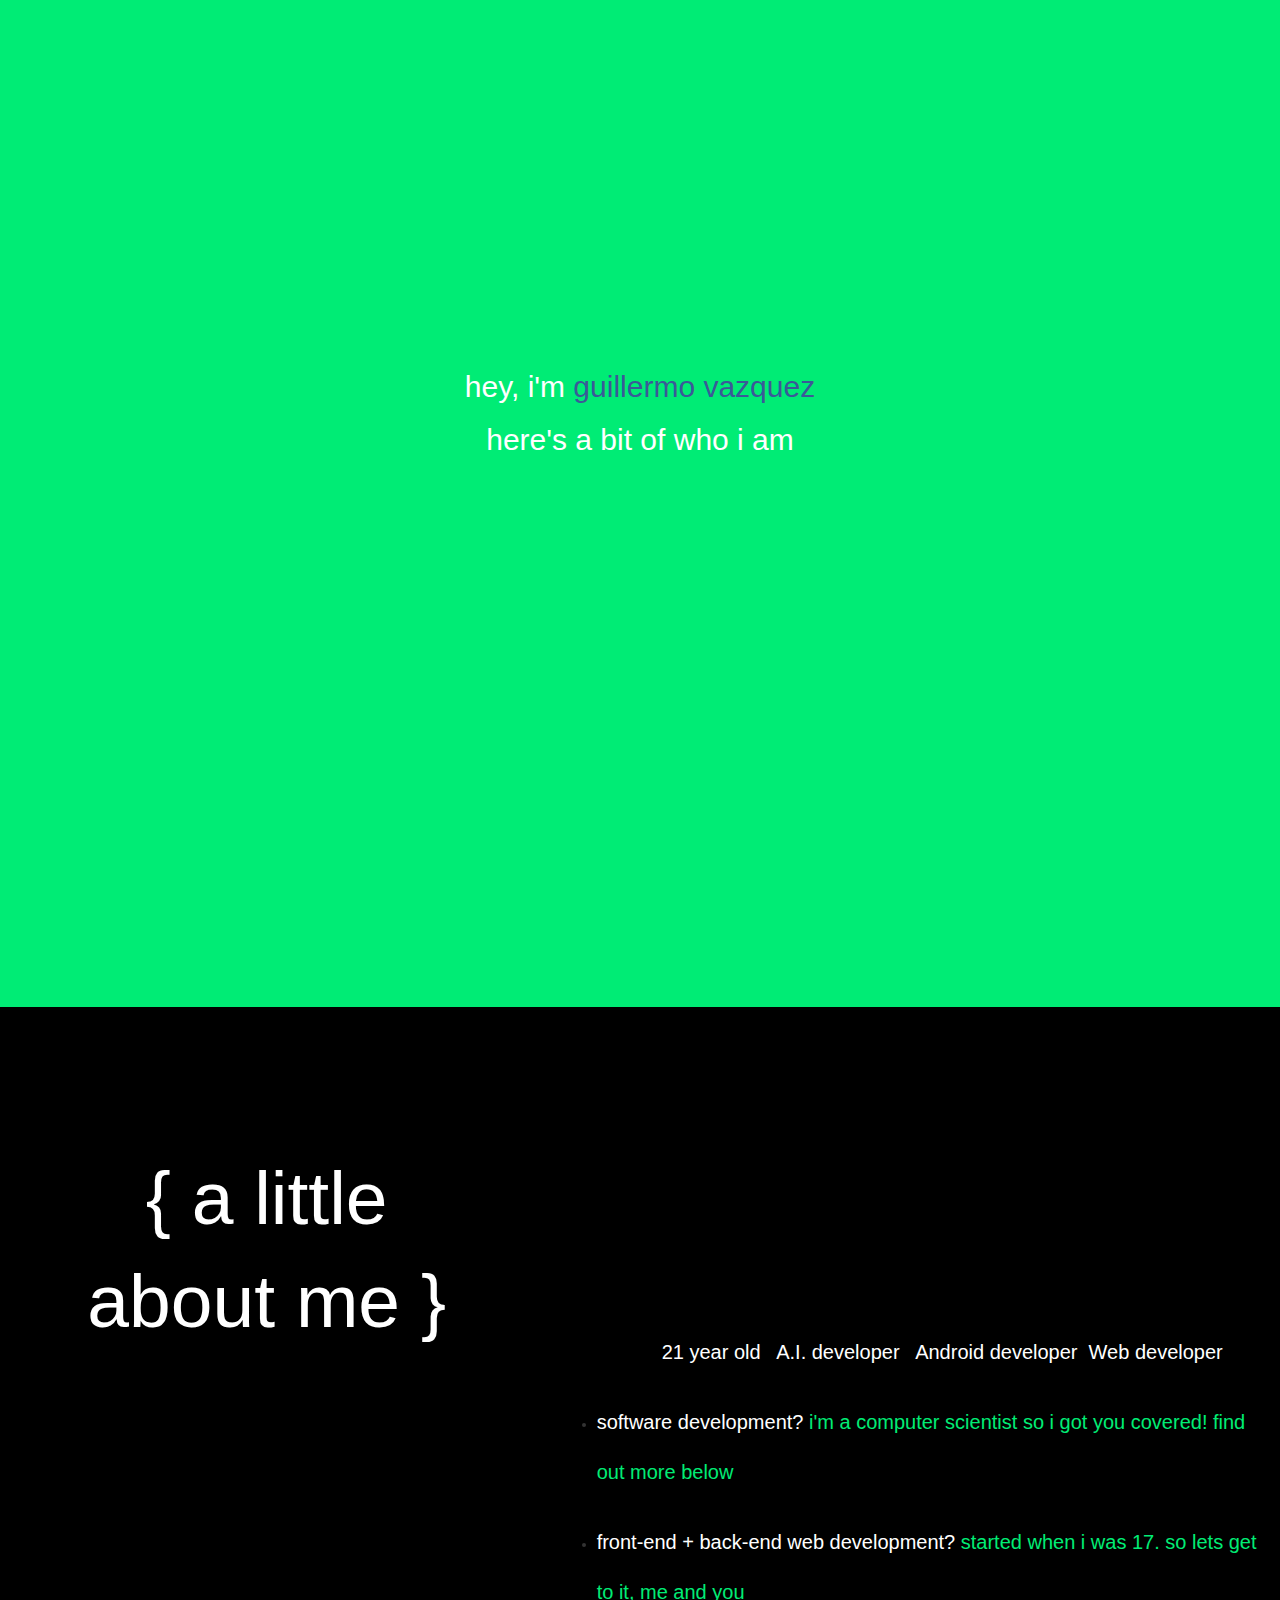
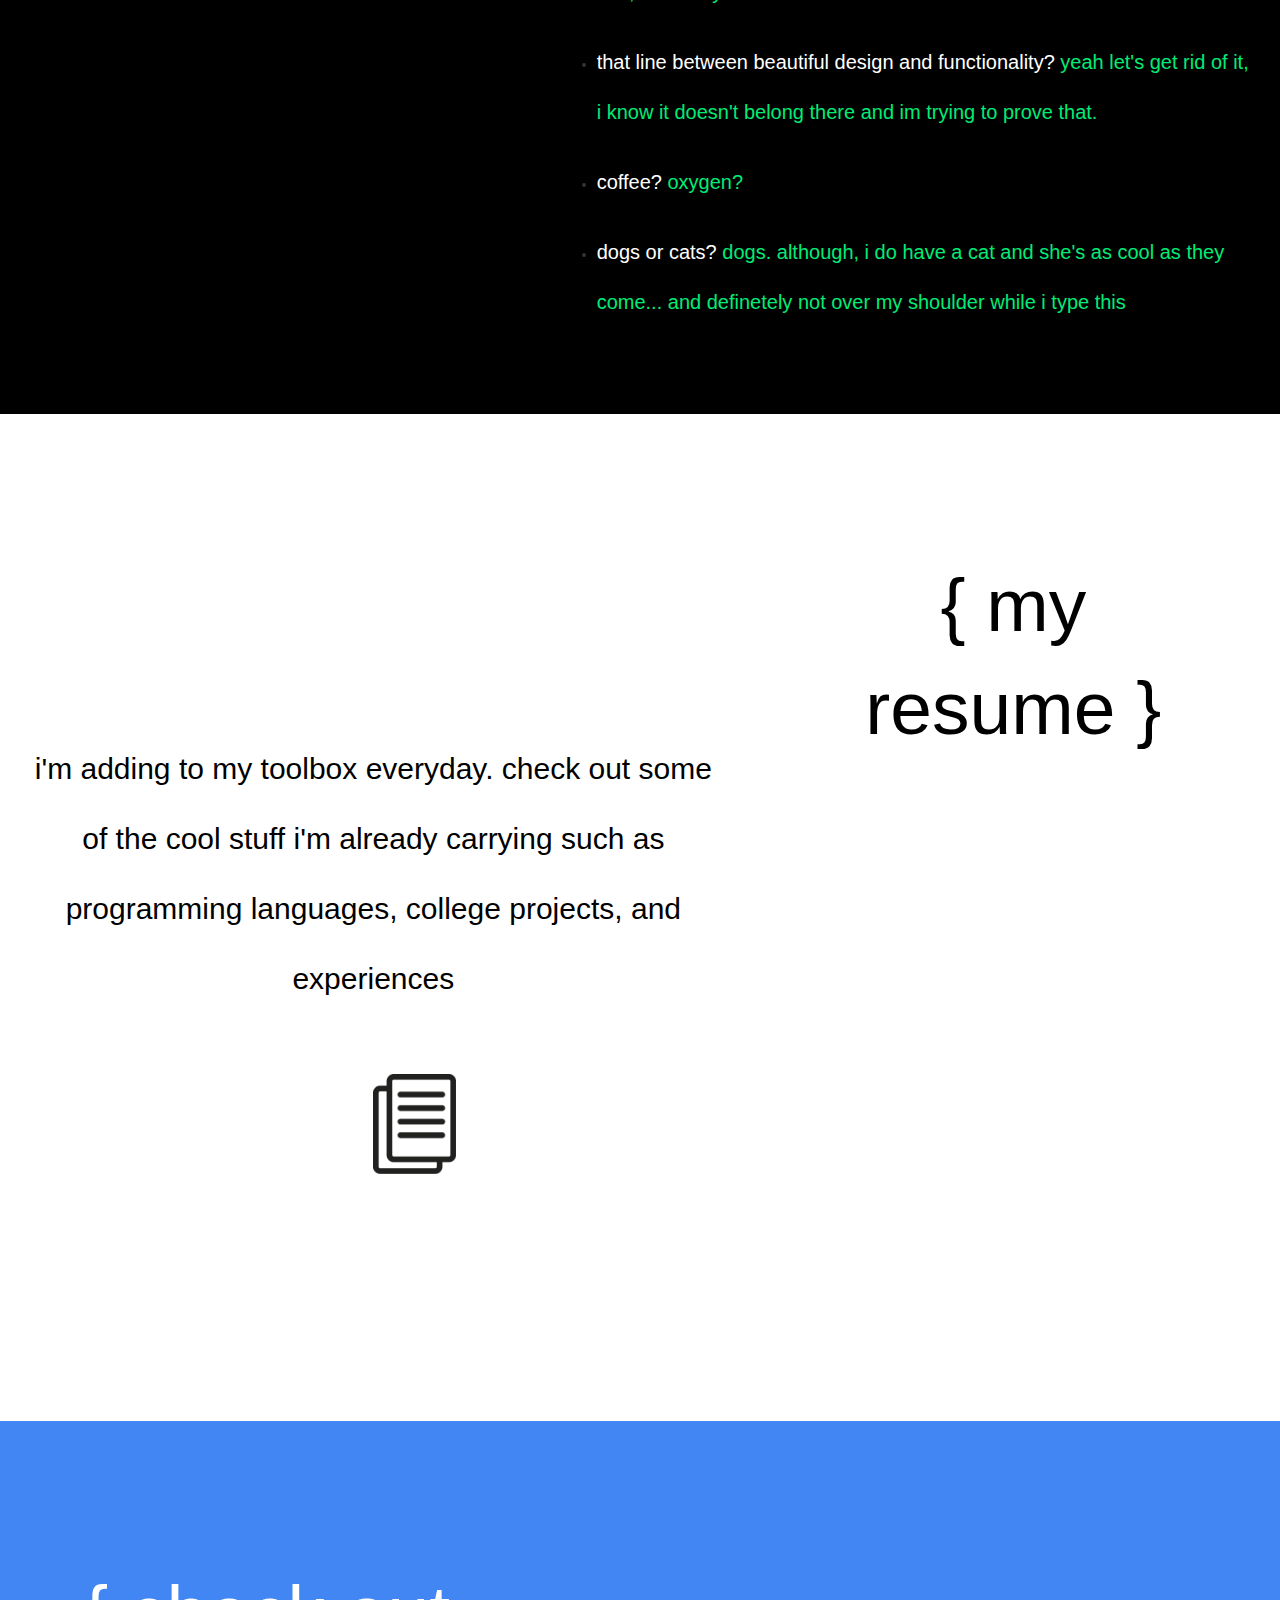
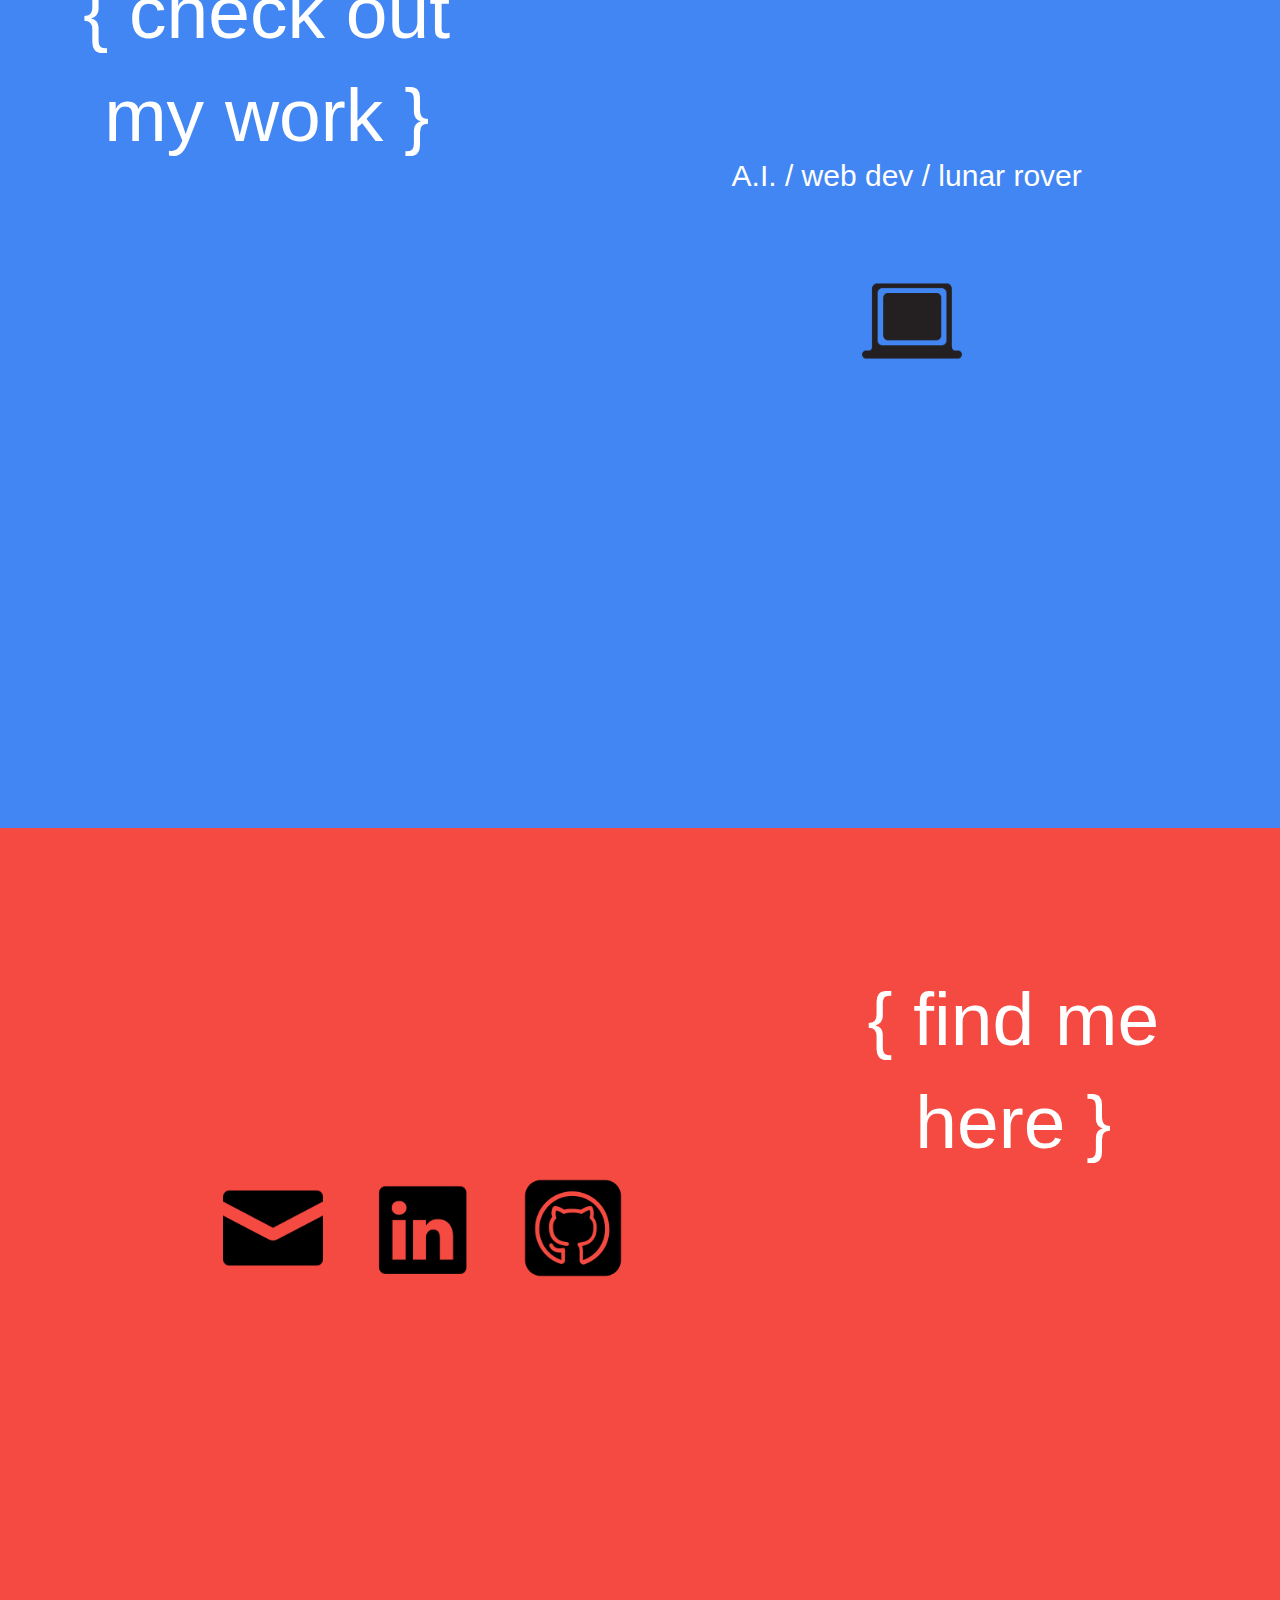
<file: index.html>
<!DOCTYPE html>
<html>
    <head>
        
        <link rel = "stylesheet" type = "text/css" href = "https://maxcdn.bootstrapcdn.com/bootstrap/3.3.7/css/bootstrap.min.css">
        <link rel = "stylesheet" type = "text/css" href = "index.css">
        
    </head>
    <body>
       
        <div id = "one" class = "section">
           <div class = "welcome"><h2>hey, i'm <span>guillermo vazquez</span></h2>
           <h2>here's a bit of who i am</h2></div>
        </div>
        
        <div id = "two" class = "section">
           <div class = "col-md-5">
               
               <div class = "title">
                   <h1>{ a little</h1>
                   <h1>about me }</h1>
               </div>
               
           </div>
           <div class = "col-md-7">
               
               <div class = "text">
               
                <div class = "heading">
                    <h2>21 year old &nbsp; A.I. developer &nbsp; Android developer &nbsp;Web developer</h2>     
                </div>
                 
                  <ul>
                     <li><h2>software development? <span>i'm a computer scientist so i got you covered! find out more below </span></h2></li>
                     <li><h2>front-end + back-end web development? <span>started when i was 17. so lets get to it, me and you</span></h2></li>
                      <li><h2>that line between beautiful design and functionality?<span> yeah let's get rid of it, i know it doesn't belong there and im trying to prove that.</span> </h2></li>
                      <li><h2>coffee? <span>oxygen?</span></h2></li>
                      <li><h2>dogs or cats? <span>dogs. although, i do have a cat and she's as cool as they come... and definetely not over my shoulder while i type this</span></h2></li>
                  </ul>
               </div>
               
           </div>
           
        </div>
        
        <div id = "three" class = "section">
            <div class = "col-md-7">
               
                <div class = "text">
                    <h2>i'm adding to my toolbox everyday. check out some of the cool stuff i'm already carrying such as programming languages, college projects, and experiences</h2>
                    <a href = "resume.html"><img src="ico_commentaires.png"></a>
                </div>
                
                
            </div>
           <div class = "col-md-5">
               
               <div class = "title">
                   <h1>{ my</h1>
                   <h1>resume }</h1>
               </div>
               
           </div>
        </div>
        
        <div id = "four" class = "section">
           
           <div class = "col-md-5">
               
               <div class = "title">
                   <h1>{ check out</h1>
                   <h1>my work }</h1>
               </div>
               
           </div>
           <div class = "col-md-7">
               
               <div class = "text">
                   <h2>A.I. / web dev / lunar rover</h2>
                   <a href = "myWork.html">
                       <img src="if_Computer_copy_753141.png">
                   </a>
               </div>
               
           </div>
           
        </div>
        
        <div id = "five" class = "section">
           <div class = "col-md-7">
               
               <div class = "text">
                   <a id = "email" href = "mailto:tuf43609@temple.edu">
                       <img src = "if_contact_126567.png">
                   </a>
                   <a id = "in" href = "https://www.linkedin.com/in/guillermo-vazquez-b75b22144/">
                       <img src = "if_11-linkedin_104493.png">
                   </a>
                   <a id = "git" href = "https://github.com/GuillermoVazquez">
                       <img src = "if__github_copy_2006960.png">
                   </a>
                   
               </div>
               
           </div>
           <div class = "col-md-5">
               
               <div class = "title">
                   <h1>{ find me</h1>
                   <h1>here }</h1>
               </div>
               
           </div>
        </div>
        
        
        
    </body>
</html>
</file>
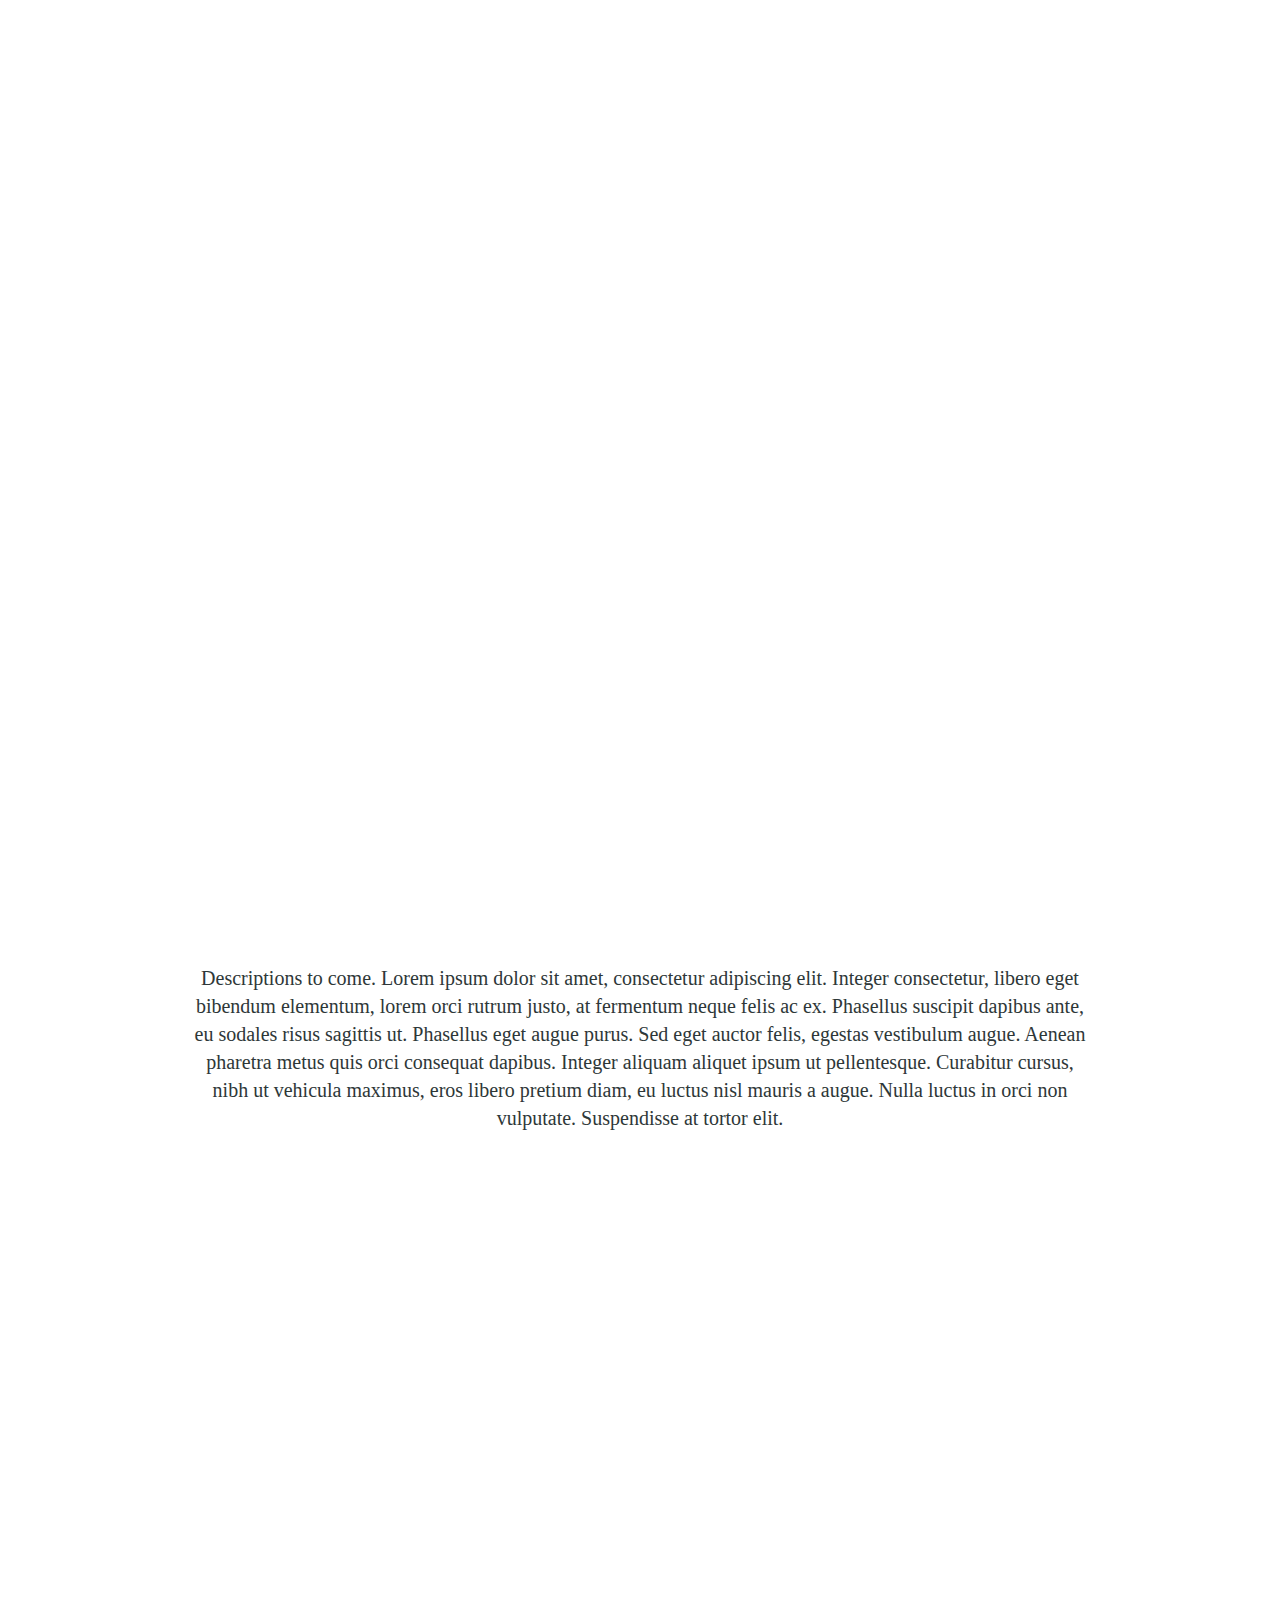
<file: parr.html>
<head>
	<link rel="stylesheet" type="text/css" href="parr.css">
</head>
<body>

<div id="landscape">
  <h1 class="title">Visit Myanmar</h1>
</div>

<p>
  Descriptions to come. Lorem ipsum dolor sit amet, consectetur adipiscing elit. Integer consectetur, libero eget bibendum elementum, lorem orci rutrum justo, at fermentum neque felis ac ex. Phasellus suscipit dapibus ante, eu sodales risus sagittis ut. Phasellus eget augue purus. Sed eget auctor felis, egestas vestibulum augue. Aenean pharetra metus quis orci consequat dapibus. Integer aliquam aliquet ipsum ut pellentesque. Curabitur cursus, nibh ut vehicula maximus, eros libero pretium diam, eu luctus nisl mauris a augue. Nulla luctus in orci non vulputate. Suspendisse at tortor elit.
</p>

<div id="monkeys">
  <h1 class="title">Book my trip now</h1>
</div>

</body>
</file>
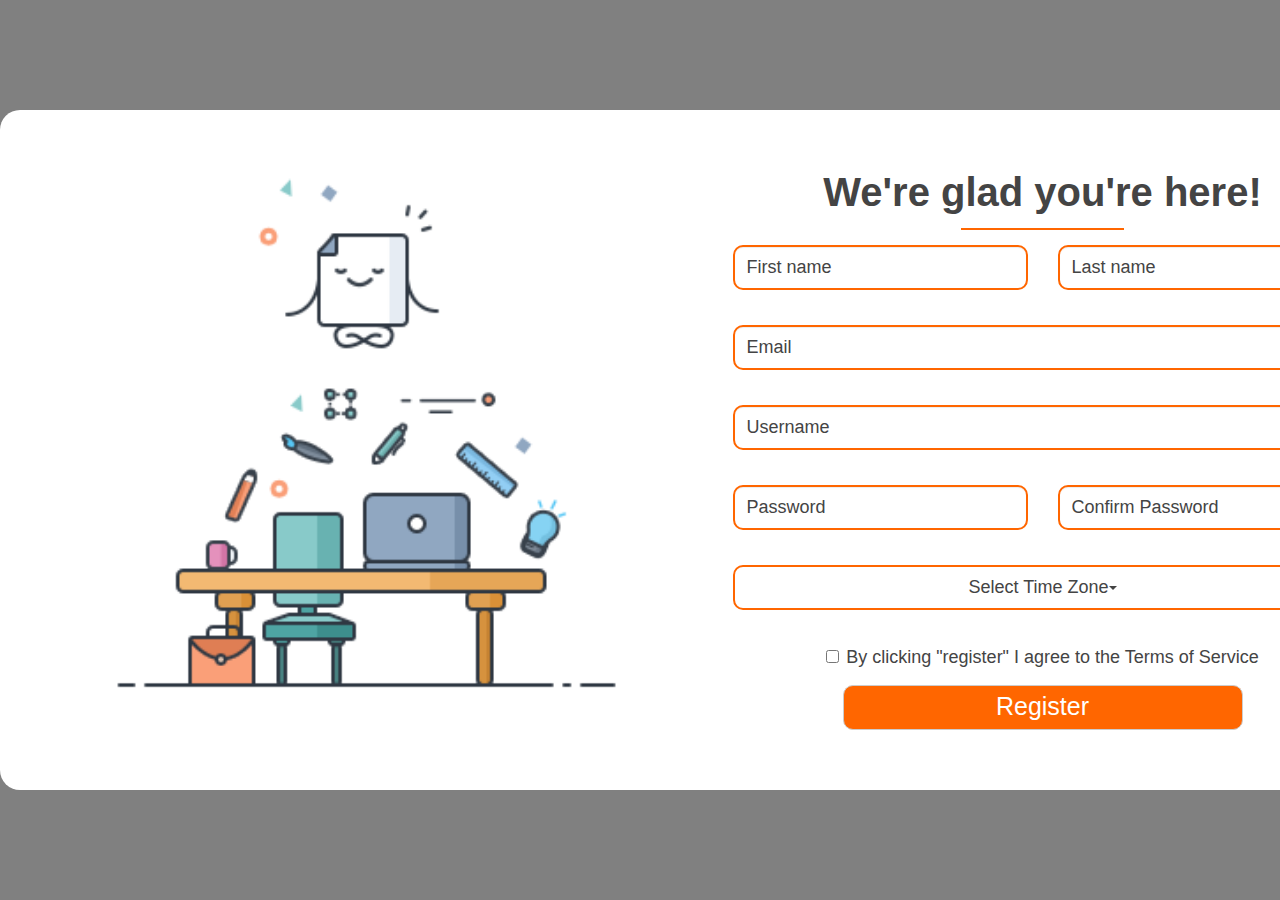
<file: registrationNew.html>
<!DOCTYPE html>
<html>
    <head>
        <link rel = "stylesheet" type = "text/css" href = "https://maxcdn.bootstrapcdn.com/bootstrap/3.3.7/css/bootstrap.min.css">
        <link rel = "stylesheet" href = "registrationNew.css">
    </head>
    <body>
        <div class = "container">
           
            <div id = "primero" class = "col-md-6"></div>
            <div id = "segundo" class = "col-md-6">
                <div class = "header">
                <h1>We're glad you're here!</h1>
            </div>
            <div class = "line"></div>
            <div class = "bin">
                <div class = "formBox">
                    <div class = "type1">
                        <div id = "first" class = "col-md-6">
                            <div class = "input">
                                <input type="text" class = "form-control" placeholder="First name" style = "border: 2px solid #FF6600">
                            </div>
                        </div>
                        <div class = "col-md-6">
                            <div class = "input">
                                <input type="text" class = "form-control" placeholder="Last name" style = "border: 2px solid #FF6600">
                            </div>
                        </div>                
                    </div>
                    <div class = "type2">
                        <div class = "input">
                            <input type="text" class = "form-control" placeholder="Email" style = "border: 2px solid #FF6600">
                        </div>
                    </div>
                    <div class = "type2">
                        <div class = "input">
                            <input type="text" class = "form-control" placeholder="Username" style = "border: 2px solid #FF6600">
                        </div>
                    </div>
                    <div class = "type1">
                        <div id = "first" class = "col-md-6">
                            <div class = "input">
                                <input type="text" class = "form-control" placeholder="Password" style = "border: 2px solid #FF6600">
                            </div>
                        </div>
                        <div class = "col-md-6">
                            <div class = "input">
                                <input type="text" class = "form-control" placeholder="Confirm Password" style = "border: 2px solid #FF6600">
                            </div>
                        </div>                
                    </div>
                    <div class = "type2">
                        <div class = "input">
                            <button type="button" class = "btn btn-secondary dropdown-toggle" data-toggle"dropd" style = "border: 2px solid #FF6600">
                            Select Time Zone<span class = "caret"></span></button>
                        </div>
                    </div>
                </div>
            </div>
            <div class = "check">
                <div class = "checkbox">
                    <label><input type="checkbox" value=""><span>By clicking "register" I agree to the Terms of Service</span></label>
                </div>
            </div>
            <div class = "submit">
                <div class = "btn btn-default"><span>Register</span></div>
            </div>
            
            
            </div>
                
        </div>
    </body>
</html>
</file>
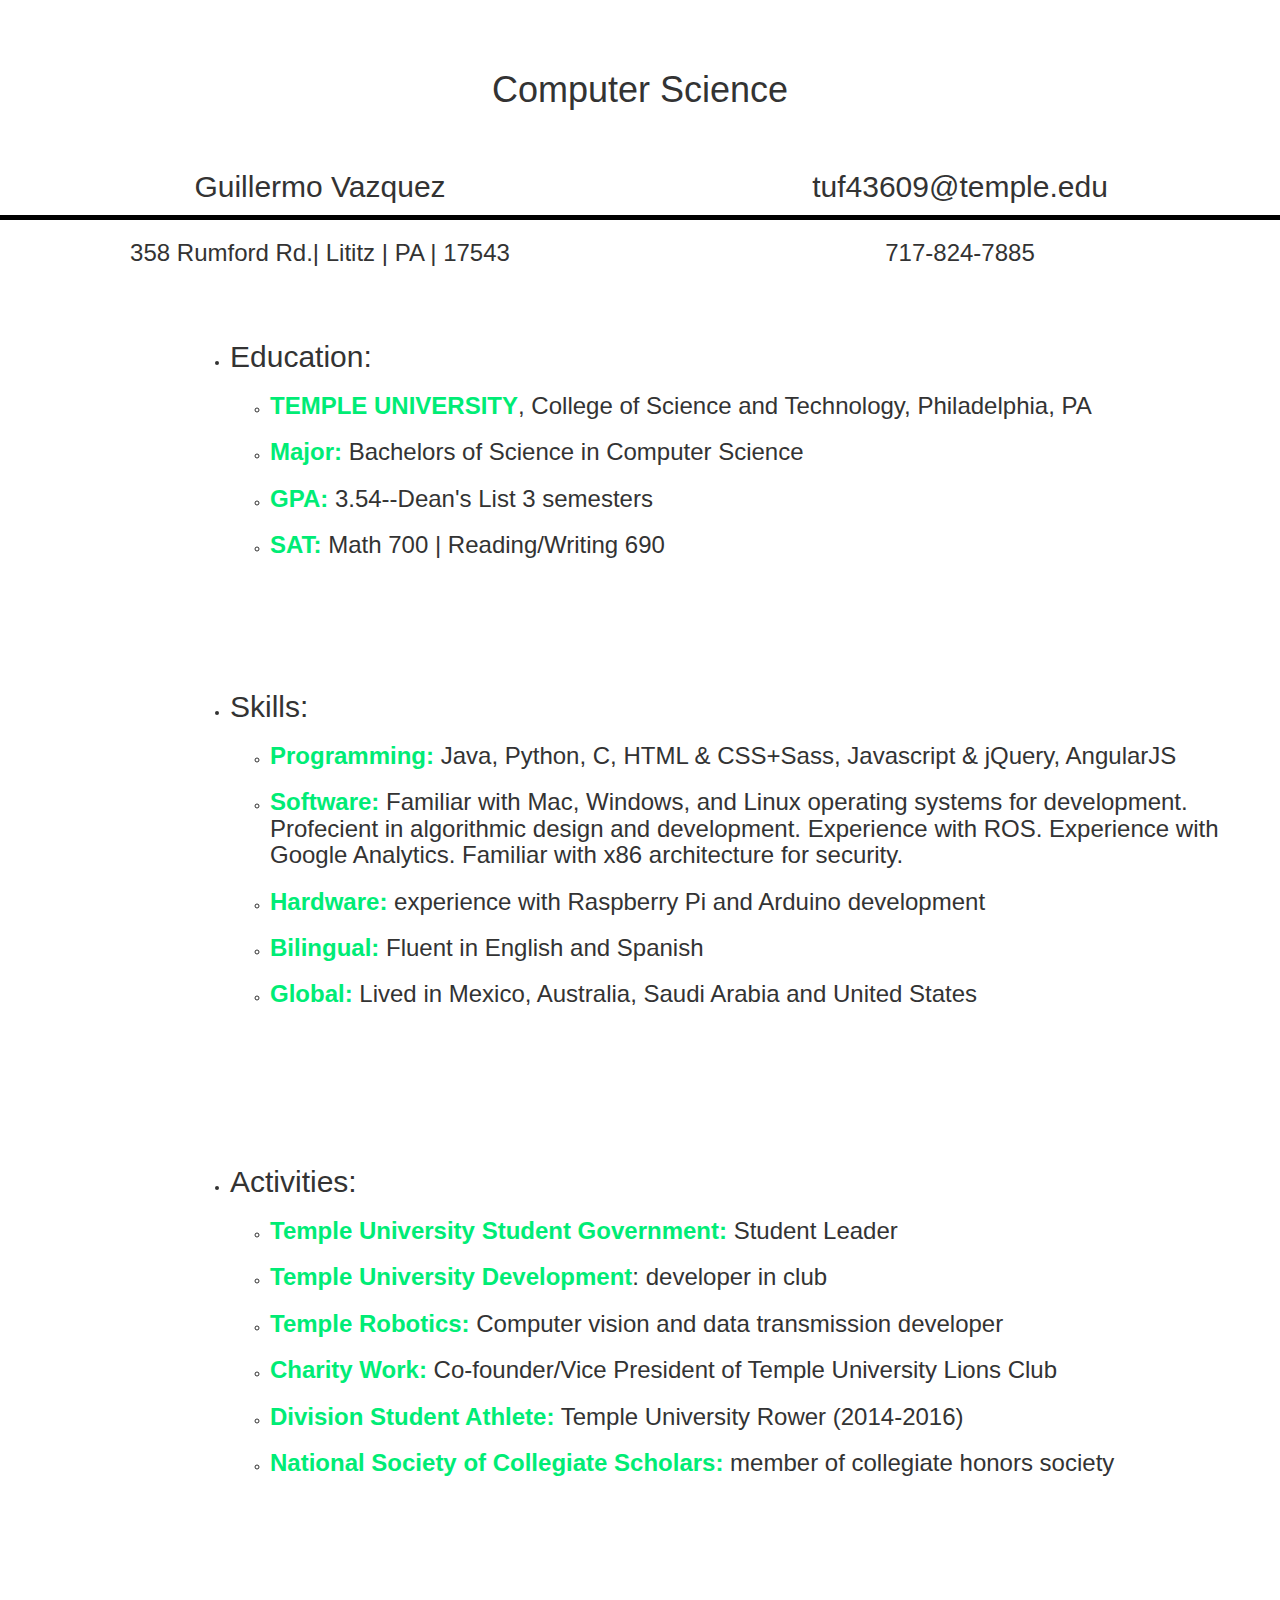
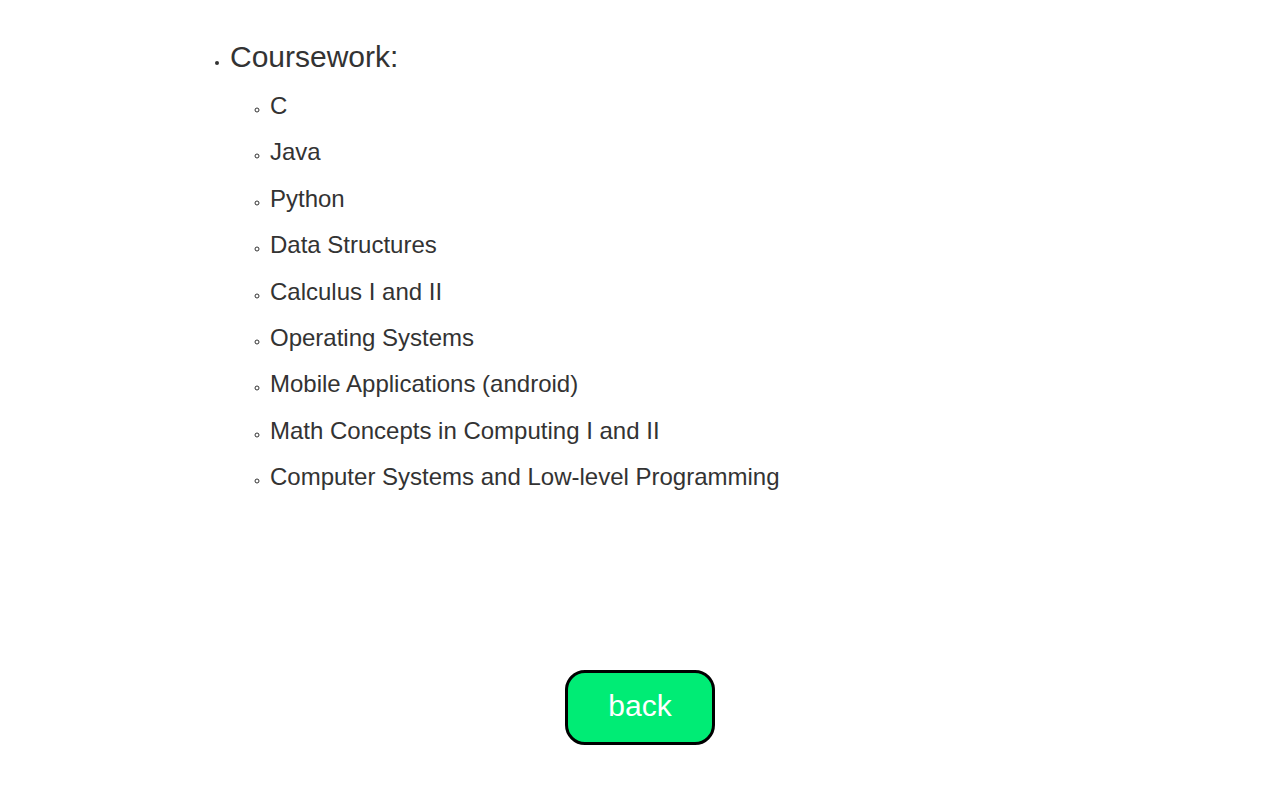
<file: resume.html>
<!DOCTYPE html>
<html>
    <head>
        <link rel = "stylesheet" type = "text/css" href = "https://maxcdn.bootstrapcdn.com/bootstrap/3.3.7/css/bootstrap.min.css">
        <link rel = "stylesheet" type = "text/css" href = "resume.css">
    </head>
    <body>
       
        <div class = "header">
            <h1>Computer Science</h1>
        </div>
       
        <div class = "title">
            <div class = "col-md-6"><h2>Guillermo Vazquez</h2></div>
            <div class = "col-md-6"><h2>tuf43609@temple.edu</h2></div>
        </div>
        <div class = "secondTitle">
            <div class = "col-md-6"><h3>358 Rumford Rd.| Lititz | PA | 17543</h3></div>
            <div class = "col-md-6"><h3>717-824-7885</h3></div>
        </div>
         
         <div class = "container">
             <ul>
                 <li><h2>Education:</h2></li>
                 <ul>
                     <li><h3><span>TEMPLE UNIVERSITY</span>, College of Science and Technology, Philadelphia, PA </h3></li>
                     <li><h3><span>Major:</span> Bachelors of Science in Computer Science</h3></li>
                     <li><h3><span>GPA:</span> 3.54--Dean's List 3 semesters</h3></li>
                     <li><h3><span>SAT:</span> Math 700 | Reading/Writing 690</h3></li>
                 </ul>
             </ul>
         </div>
         
         <div class = "skills">
             <ul>
                 <li><h2>Skills:</h2></li>
                 <ul>
                     <li><h3><span>Programming:</span> Java, Python, C, HTML & CSS+Sass, Javascript & jQuery, AngularJS</h3></li>
                     <li><h3><span>Software:</span> Familiar with Mac, Windows, and Linux operating systems for development. Profecient in algorithmic design and development. Experience with ROS. Experience with Google Analytics. Familiar with x86 architecture for security.</h3></li>
                     <li><h3><span>Hardware:</span> experience with Raspberry Pi and Arduino development</h3></li>
                     <li><h3><span>Bilingual:</span> Fluent in English and Spanish</h3></li>
                     <li><h3><span>Global:</span> Lived in Mexico, Australia, Saudi Arabia and United States</h3></li>
                 </ul>
             </ul>
         </div>
         
         <div class = "activities">
             <ul>
                 <li><h2>Activities:</h2></li>
                 <ul>
                     <li><h3><span>Temple University Student Government:</span> Student Leader</h3></li>
                     <li><h3><span>Temple University Development</span>: developer in club </h3></li>
                     <li><h3><span>Temple Robotics:</span> Computer vision and data transmission developer</h3></li>
                     <li><h3><span>Charity Work:</span> Co-founder/Vice President of Temple University Lions Club</h3></li>
                     <li><h3><span>Division Student Athlete:</span> Temple University Rower (2014-2016)</h3></li>
                     <li><h3><span>National Society of Collegiate Scholars:</span> member of collegiate honors society</h3></li>
                 </ul>
             </ul>
         </div>
         
         <div class = "coursework">
             <ul>
                 <li><h2>Coursework:</h2></li>
                 <ul>
                     <li><h3>C</h3></li>
                     <li><h3>Java</h3></li>
                     <li><h3>Python</h3></li>
                     <li><h3>Data Structures</h3></li>
                     <li><h3>Calculus I and II</h3></li>
                     <li><h3>Operating Systems</h3></li>
                     <li><h3>Mobile Applications (android)</h3></li>
                     <li><h3>Math Concepts in Computing I and II</h3></li>
                     <li><h3>Computer Systems and Low-level Programming</h3></li>
                 </ul>
             </ul>
         </div>
          
          <div class = "button">
              <a href = "index.html"><div class = "btn btn-default">back</div></a>
          </div>
          
    </body>
</html>
</file>
<file: index.css>
body{
    background-color: #00ec75;
    background-attachment: fixed;
}


.section{
    height: 1007px;
    width: auto;
    text-align: center;
}

.welcome{
    display: inline-block;
    color: white;
    padding-top: 350px;
    width: auto;
}

span{
    color: #3b5998;
}

#two{
    background-color: black;
}

#three{
    background-color: white;
}

#four{
    background-color: #4286f4;
}

#five{
    background-color: #f44a41;
}


.col-md-5{
    height: 1007px;
}
.col-md-7{
    height: 1007px;
    text-align: center;
}

.title{
    margin-top: 150px;
    height: 200px;
}

.title h1{
    font-size: 75px;
    color: white;
}

#three h1{
    color: black;
}

.text{
    height: 500px;
    margin-top: 300px;
    display: inline-block;
    width: 700px;
}

.text h2{
    color: white;
    line-height: 70px;
}

#three h2{
    color: black;
}

.text img{
    height: 100px;
    margin-top: 50px;
}

#four img{
    margin-left: -45px;
}

img{
    position: absolute;
    transition: .5s ease;
}

img:hover{
    height: 110px;
    transition: .5s ease;
}

#email{
 margin: 75px;
}

#in{
    margin: 75px;
}

#git{
    margin: 75px;
}


#two .col-md-7 .text h2{
    font-size: 20px;
    text-align: left;
    line-height: 50px;
}

#two span{
    color: #00ec75;
}

.heading{
    padding-left: 15%;
}
</file>
<file: parr.css>
html,
body {
  margin: 0;
  padding: 0;
  font-family: Roboto;
  color: #2e3738;
}

#landscape {
  background: url("https://s3.amazonaws.com/codecademy-content/projects/sass/landscape.jpg") no-repeat center center fixed;
  -webkit-background-size: cover;
  -moz-background-size: cover;
  -o-background-size: cover;
  background-size: cover;
}

#monkeys {
  background: url("https://s3.amazonaws.com/codecademy-content/projects/sass/monkeys.jpg") no-repeat center center fixed;
  -webkit-background-size: cover;
  -moz-background-size: cover;
  -o-background-size: cover;
  background-size: cover;
}

#landscape,
#monkeys {
  height: 100vh;
  width: 100%;
  height: 100vh;
  perspective: 1px;
  transform: translateZ(-1px);
  overflow-x: hidden;
  overflow-y: auto;
}

#landscape h1,
#monkeys h1 {
  transform: translateZ(-2px);
  text-transform: uppercase;
  font-family: 'Bitter', serif;
  letter-spacing: 0.06em;
  font-size: 120px;
  color: #FFF;
  opacity: 0.7;
  text-align: center;
}

p {
  width: 70%;
  padding: 5%;
  margin: 0px auto;
  text-align: center;
  font-size: 20px;
  font-weight: 200;
  line-height: 1.4;
}
</file>
<file: registrationNew.css>
body{
    background-color: grey;
}

.container{
    margin: auto;
    top:0;
    right: 0;
    left:0;
    bottom: 0;
    position: absolute;
    background-color:white;
    height: 680px;
    width: 1400px;
    border-radius: 20px;
}

.container .col-md-6{
    height: 100%;
}

#segundo{
    text-align: center;
    padding-top: 40px;
    padding-top: 5;
}

#primero{
    background-image: url("registerAnimation.png");
    background-repeat: no-repeat;
    background-size: 600px;
    background-position: 55px;
}
.header{
    text-align: center;
    height: 45px;
}

.header h1{
    font-family: "Roboto", sans-serif;
    color: #444;
    font-size: 40px;
    font-weight:bold;
}

.header p{
    font-size: 20px;
}

.line{
    display: inline-block;
    height: 2px;
    width: 25%;
    background-color: #FF6600;
}

.formBox{
    display: inline-block;
    height: 400px;
    width: 650px;
}

.type1{
    height: 80px;
}

#first{
    height: 70px;
}

.input{
    height: 70px;
    padding-top: 10px;
    text-align: center;
    width: auto;
}

input::-webkit-input-placeholder{
    color: #444 !important;
}

.type2{
    height: 80px;
}

.type2 .input{
    display: inline-block;
    width: 620px;
}


.form-control{
    height: 45px;
    border-radius: 10px;
    font-family: "Roboto",sans-serif;
    color: #444;
    font-size: 18px;
}


.btn{
    width: 620px;
    border-radius: 10px;
    height: 45px;
    font-family: "Roboto",sans-serif;
    color: #444;
    background-color: white;
    font-size: 18px;
}

.check{
    height:40px;
    width: auto;
}

.check span{
    font-family: "Roboto",sans-serif;
    color: #444;
    font-size: 18px;
}

.check input{
    position: relative;
    top: 1px;
}


.submit .btn{
    width: 400px;
    background: #FF6600;
}

.submit span{
    position: relative;
    font-family: "Roboto",sans-serif;
    color: #444;
    font-size: 25px;
    color: white;
    font-weight: 100;
    bottom: 3px;
}
</file>
<file: resume.css>
.header{
    height: 150px;
    width: auto;
    text-align: center;
    padding-top: 50px;
}

.title{
    height: 70px;
    width: auto;
}

.title .col-md-6{
    height: 70px;
    border-bottom: 5px solid black;
    text-align: center;
}

.secondTitle .col-md-6{
    text-align: center;
}

.container{
    height: 300px;
    width: auto;
    margin-top: 50px;
    padding-left: 190px;
    padding-top: 50px;
    
}
 span{
    font-weight: bold;
    color: #00ec75;
}

.skills{
    height: 425px;
    width: auto;
    margin-top: 50px;
    padding-left: 190px;
    padding-top: 50px;
    
}

.activities {
    height: 425px;
    width: auto;
    margin-top: 50px;
    padding-left: 190px;
    padding-top: 50px;
    
}


.coursework{
    height: 600px;
    width: auto;
    margin-top: 50px;
    padding-left: 190px;
    padding-top: 50px;
    
}

.button{
    padding-top: 100px;
    height: 225px;
    text-align: center;
}

.btn{
    display: inline-block;
    background-color: #00ec75;
    height: 75px;
    width: 150px;
    text-align: center;
    font-size: 30px;
    padding-top: 12px;
    color: white;
    border-radius: 20px;
    border: 3px solid black;
    transition: .5s ease;
    
}

.btn:hover{
    color: white;
    background-color: #00ec75;
    height: 100px;
    width: 175px;
    padding-top: 27px;
    transition: .5s ease;
    border-radius: 200px;
    border: 3px solid black;
}

.btn:active{
    background-color: #00ec75;
}
</file>
